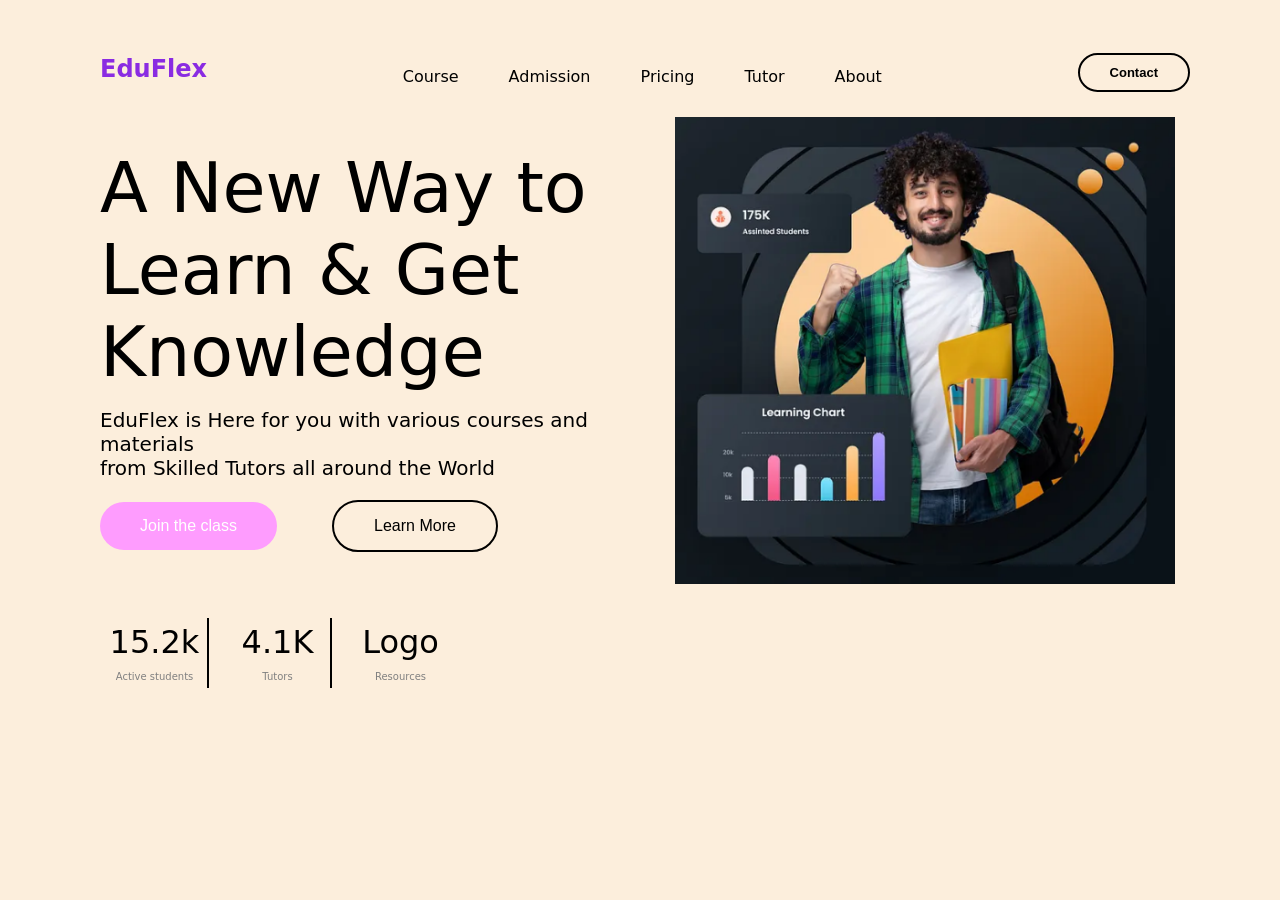
<file: UI.html>
<!DOCTYPE html>
<html lang="en">
<head>
    <meta charset="UTF-8">
    <meta name="viewport" content="width=device-width, initial-scale=1.0">
    <title>Document</title>
    <link rel="stylesheet" href="Style.css">
</head>
<body>
    <main>


        <nav>
            <h1>EduFlex</h1>

            <div class="links">
                <p>Course</p>
                <p>Admission</p>
                <p>Pricing</p>
                <p>Tutor</p>
                <p>About</p>


            </div>

            <button>Contact</button>
              

        </nav>

        <div class="down">

            <div class="left">
                <h1>A New Way to Learn & Get Knowledge </h1>
                <p>
                    EduFlex is Here for you with various courses and materials <br>
                    from Skilled Tutors all around the World
                </p>

                <button>Join the class</button>
                <button id="learn-more">Learn More</button>

                <div class="bottom">

                    <div class="box leftSide">
                        <h1>15.2k</h1>
                        <p>Active students</p>
                    </div>

                    <div class="box middle">
                        <h1>4.1K</h1>
                        <p>Tutors</p>
                    </div>

                    <div class="box rightSide">
                        <h1>Logo</h1>
                        <p>Resources</p>

                </div>

            </div>
        
        </div>


            <div class="right">
                <img src="image.png" class="my-img">
            </div>
        </div>    
    </main>
</body>
</html>
</file>
<file: Style.css>
*{
    margin: 0;
    padding: 0;
    box-sizing: border-box;
}
 
html,
body{
    height: 100%;
    width: 100%;
    font-family: system-ui, -apple-system, BlinkMacSystemFont, 'Segoe UI', Roboto, Oxygen, Ubuntu, Cantarell, 'Open Sans', 'Helvetica Neue', sans-serif;
}

main{
    padding: 45px 90px 100px 100px;
    /* padding-left: 100px; */
    /* padding-right: ; */
    height: 100%;
    width: 100%;
    background-color: rgb(252, 238, 220);

}

nav{
    display: flex;
    justify-content: space-between;
    align-items: center;

}

nav h1{
    /* padding: 10px; */
    color: blueviolet;

}

.links{
    margin-top: 15px;
    display: flex;
    gap:50px;
}

.links p {
    cursor:pointer;
}

nav button{
    /* width: 100px;
    height: 40px; */
    margin-top: 8px;
    padding: 10px 30px;
    border-radius: 50px;
    border: 2px solid black;
    background-color: transparent;
    font-size: small;
    font-weight: 600;
    cursor: pointer;

}


.down{
    height: 50%;
    width: 100%;
    margin-top: 25px;
    display: flex;

}


.left{
    height: 100%;
    /* background-color: red; */
    width: 50%;

}

.left h1{
    margin-top: 30px;
    font-size: 70px;
    font-weight: 500;
    margin-bottom: 15px;

}


.left p{
    font-size: 20px;
    /* margin-top: 20px; */
    margin-bottom: 20px;
}

.bottom{
    display: flex;
    height: 15%;
    align-items: center;
    /* font-size: 1px; */
    gap: 14px;
    text-align: center;
    /* margin-bottom: 50px; */
}

.box {
    /* margin-left: 40px; */
    height: 75px;
    width: 20%;
    /* background-color: red; */
    /* height: 100%; */
    align-items: center;
    display:flex;
    flex-direction: column;
}


.box h1{
    font-weight: 500;
    font-size:xx-large;
    margin-bottom: 10px;
}

.leftSide,
.middle {
    position: relative;
    border-right: none;
}

.leftSide::after,
.middle::after {
    content: "";
    position: absolute;
    right: 0;
    top: 25px;       /* shifts the line down */
    height: 70px;    /* length of the line */
    width: 2px;
    background-color: black;
}

.box p{
    font-size: x-small;
    color: grey;
}

.right{
    height: 100%;
    /* background-color:greenyellow; */
    width: 50%;
}

.left button{
    font-size: medium;
    font-weight: 500;
    padding: 15px 40px;
    margin-right: 50px;
    border-radius: 50px;
    border: none;
    align-items: center;
    cursor: pointer;
    background-color: rgb(254, 156, 254);
    color: white;
    /* margin-bottom: 70px; */
    
}

#learn-more{
    background-color: transparent;
    border: 2px solid black ;
    color: black;
    margin-bottom: 50px;
}

.my-img{
    margin-left: 100%;
    max-width: 500px;
    display: block;
    margin-left: 30px;
}
</file>
